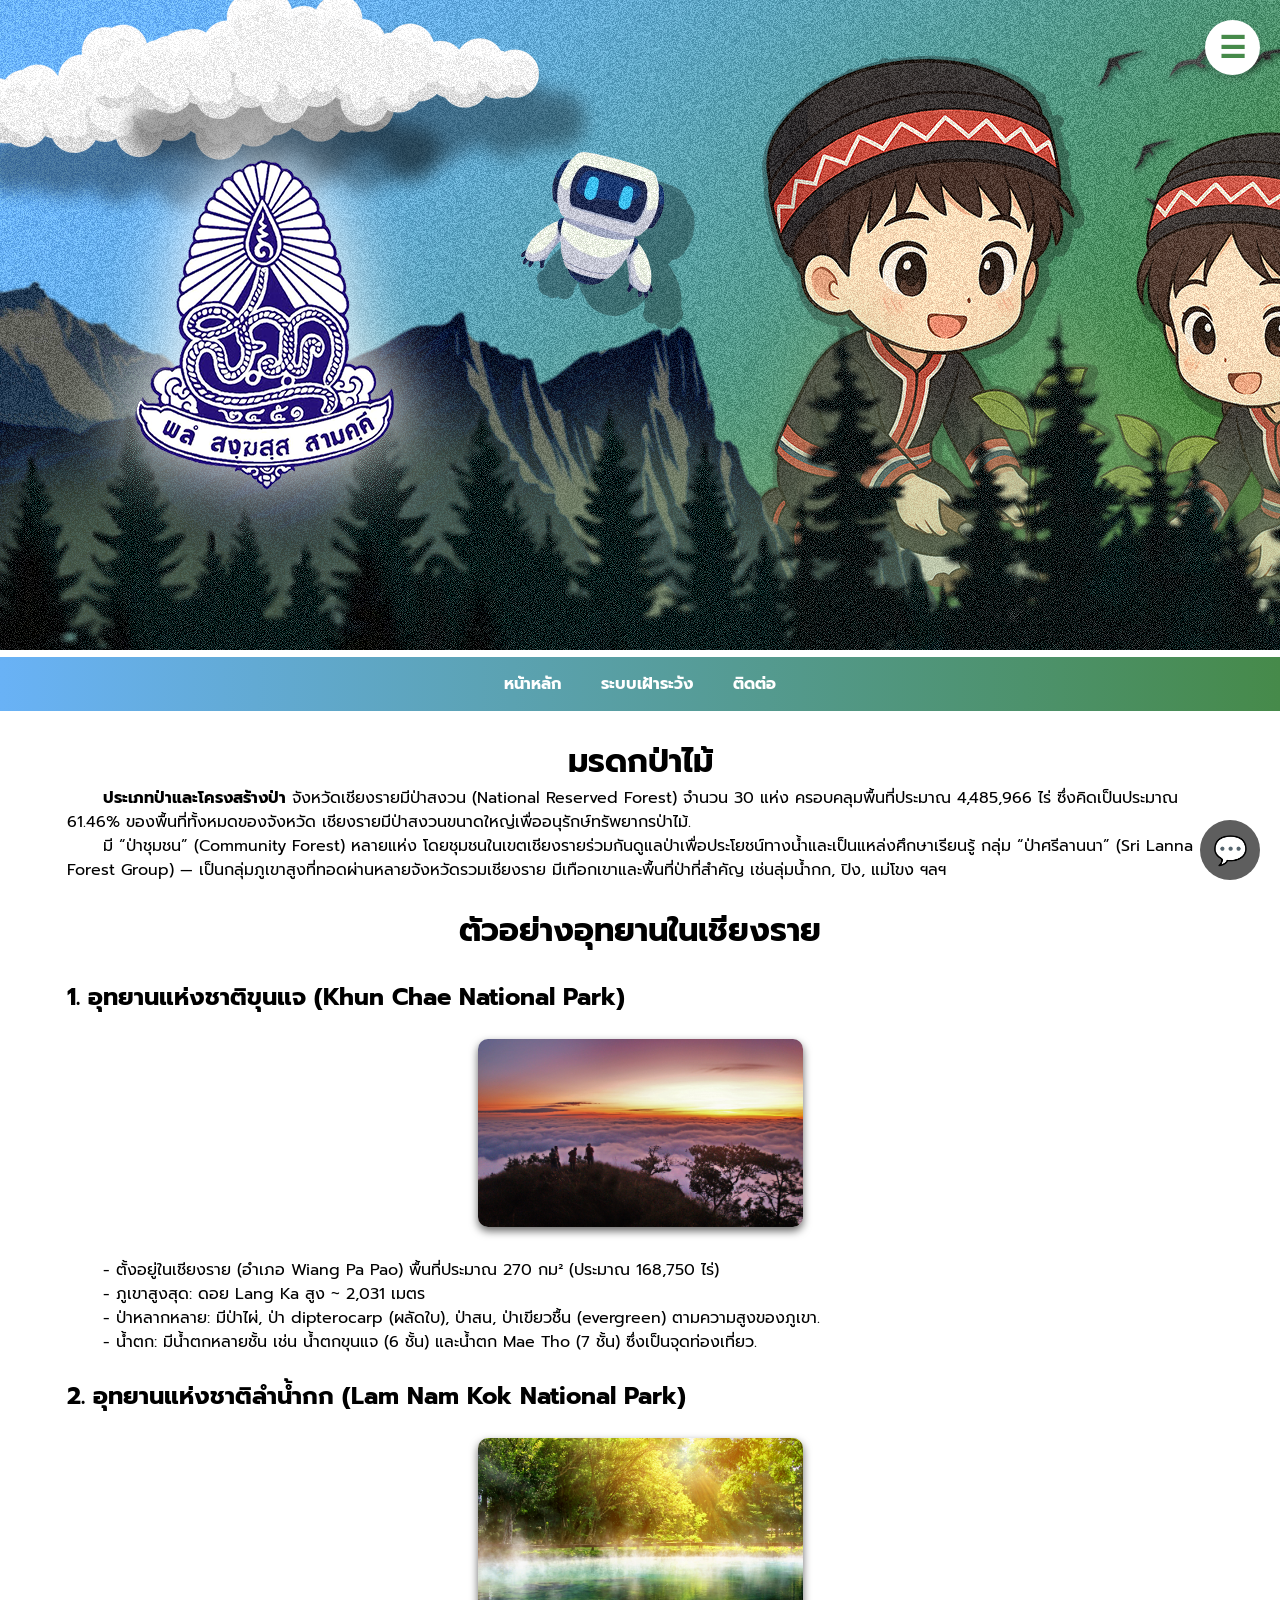
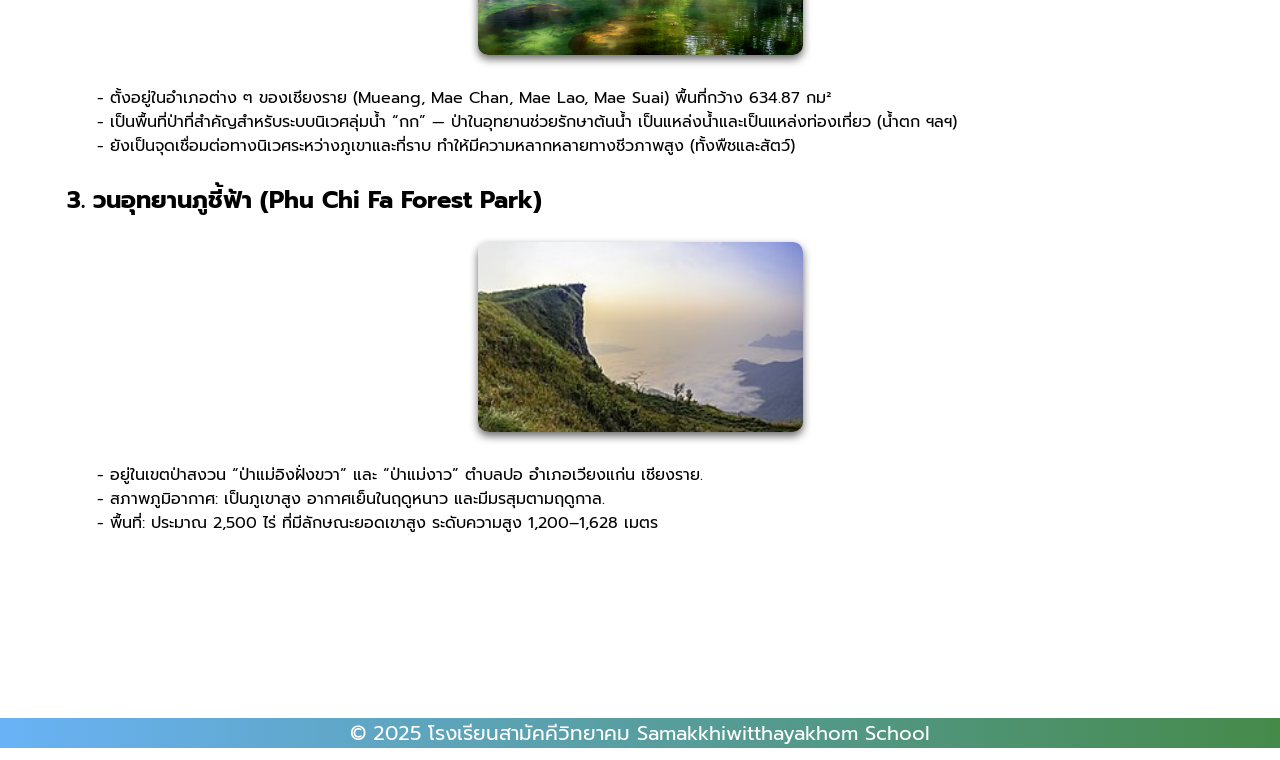
<file: index.html>
<!doctype html>
<html lang="th">
<head>
  <meta charset="utf-8">
  <meta name="viewport" content="width=device-width, initial-scale=1">
  <link rel="stylesheet" href="css.css">
  <link rel="preconnect" href="https://fonts.googleapis.com">
  <link rel="preconnect" href="https://fonts.gstatic.com" crossorigin>
  <link href="https://fonts.googleapis.com/css2?family=Prompt:ital,wght@0,100;0,200;0,300;0,400;0,500;0,600;0,700;0,800;0,900;1,100;1,200;1,300;1,400;1,500;1,600;1,700;1,800;1,900&display=swap" rel="stylesheet">
  <title>เสียงจากป่าไม้</title>
    <style>
        body{
            background-color: #ffffff;
        }

.navbar {
    width: 100%;
    background-image: linear-gradient(to right,#69b2f6,#468a4a);
    padding: 15px 0;
    display: flex;
    justify-content: center;
    align-items: center;
    position: relative;
    z-index: 9999;
}

.navbar ul {
    list-style: none;
    display: flex;
    gap: 40px;
}

.navbar ul li a {
    color: white;
    font-size: 16px;
    text-decoration: none;
    font-weight: bold;
}

.navbar ul li a:hover {
    color: #e8e8e8;
}

.toggle_btn {
    display: none;
    position: fixed;
    right: 20px;
    top: 20px;
    width: 55px;
    height: 55px;
    border-radius: 50%;
    background: white;
    color: #468a4a;
    font-size: 30px;
    font-weight: bold;
    cursor: pointer;
    box-shadow: 0 4px 10px rgba(0,0,0,0.2);
    display: flex;
    justify-content: center;
    align-items: center;
    z-index: 10000;
}

.mobile_menu {
    display: none;
    flex-direction: column;
    position: fixed;
    right: 20px;
    top: 90px;
    width: 200px;
    background: white;
    border-radius: 15px;
    padding: 15px 0;
    box-shadow: 0 4px 12px rgba(0,0,0,0.25);
    text-align: center;
    z-index: 9999;
}

.mobile_menu a {
    color: #468a4a;
    font-size: 18px;
    text-decoration: none;
    padding: 10px 0;
}

.mobile_menu a:hover {
    background: #f0f0f0;
}

@media (max-width: 900px) {
    .navbar ul {
        display: none;
    }

    .toggle_btn {
        display: block;
    }
}
       
    #chatbot-container {
        position: fixed;
        bottom: 90px;
        right: 20px;
        width: 350px;
        height: 500px;
        background: white;
        border-radius: 12px;
        box-shadow: 0 0 10px rgba(0,0,0,0.3);
        display: none;
        flex-direction: column;
        overflow: hidden;
        z-index: 10000;
    }

    #chat-header {
        background: #f1f1f1;
        padding: 12px;
        font-size: 18px;
        font-weight: 600;
    }

    #chat-body {
        flex: 1;
        padding: 10px;
        overflow-y: auto;
        background: #fafafa;
    }

    .bot-msg {
        background: #e7e7e7;
        padding: 10px;
        border-radius: 10px;
        max-width: 80%;
        margin-bottom: 12px;
        font-size: 14px;
    }

    .user-msg {
        background: #d4ffd4;
        padding: 10px;
        border-radius: 10px;
        max-width: 80%;
        margin-left: auto;
        margin-bottom: 12px;
        font-size: 14px;
    }

    .chat-button {
        background: white;
        border: 1px solid #ddd;
        padding: 8px 12px;
        border-radius: 10px;
        cursor: pointer;
        font-size: 14px;
        width: 90%;
        margin: 5px auto;
        text-align: left;
        box-shadow: 0 2px 4px rgba(0,0,0,0.1);
    }

    #chat-input-area {
        display: flex;
        border-top: 1px solid #ddd;
    }

    #chat-input {
        flex: 1;
        padding: 10px;
        border: none;
    }

    #send-btn {
        width: 50px;
        border: none;
        background: #ddd;
        cursor: pointer;
    }

    #chat-launcher {
        position: fixed;
        bottom: 20px;
        right: 20px;
        width: 60px;
        height: 60px;
        border-radius: 50%;
        background: #5e5e5eff;
        color: white;
        display: flex;
        justify-content: center;
        align-items: center;
        font-size: 28px;
        cursor: pointer;
    }

</style>
</head>
<body>
    <iframe src="banner.html" frameborder="0" style="width:100%;height:650px;" scrolling="no"></iframe>    
    <div id="chatbot-container">
  <div id="chat-header">น้องซีน่า</div>

  <div id="chat-body">
    <div class="bot-msg">
      สวัสดีค่ะ น้องซีน่ายินดีต้อนรับค่ะ หากมีข้อสงสัยใดๆ สามารถสอบถามได้เลยนะคะ
    </div>

    <div class="button-group">
      <button class="chat-button" onclick="startFlow()">เริ่มต้น</button>
    </div>
  </div>

  <div id="chat-input-area">
    <input id="chat-input" type="text" placeholder="ตั้งคำถาม...">
    <button id="send-btn">➤</button>
  </div>
</div>

<div id="chat-launcher">💬</div> 
    <div class="navbar">
    <ul class="links">
        <li><a href="h1.html" target="main">หน้าหลัก</a></li>
        <li><a href="https://whisp-cloud.xyz" target="main">ระบบเฝ้าระวัง</a></li>
        <li><a href="contact.html" target="main">ติดต่อ</a></li>
    </ul>

    <div class="toggle_btn" onclick="toggleMenu()">☰</div>
</div>

<div id="mobileMenu" class="mobile_menu">
    <a href="h1.html" target="main">หน้าหลัก</a>
    <a href="https://whisp-cloud.xyz" target="main">ระบบเฝ้าระวัง</a>
    <a href="contact.html" target="main">ติดต่อ</a>
</div>

    <iframe src="home.html" frameborder="0"style="width:100%;height:1600px;" scrolling="no"></iframe>
    <iframe src="footer.html" frameborder="0"style="width:100%;height:35px;" scrolling="no"></iframe>

<script src="y.js"></script>
</body>
</html>
</file>
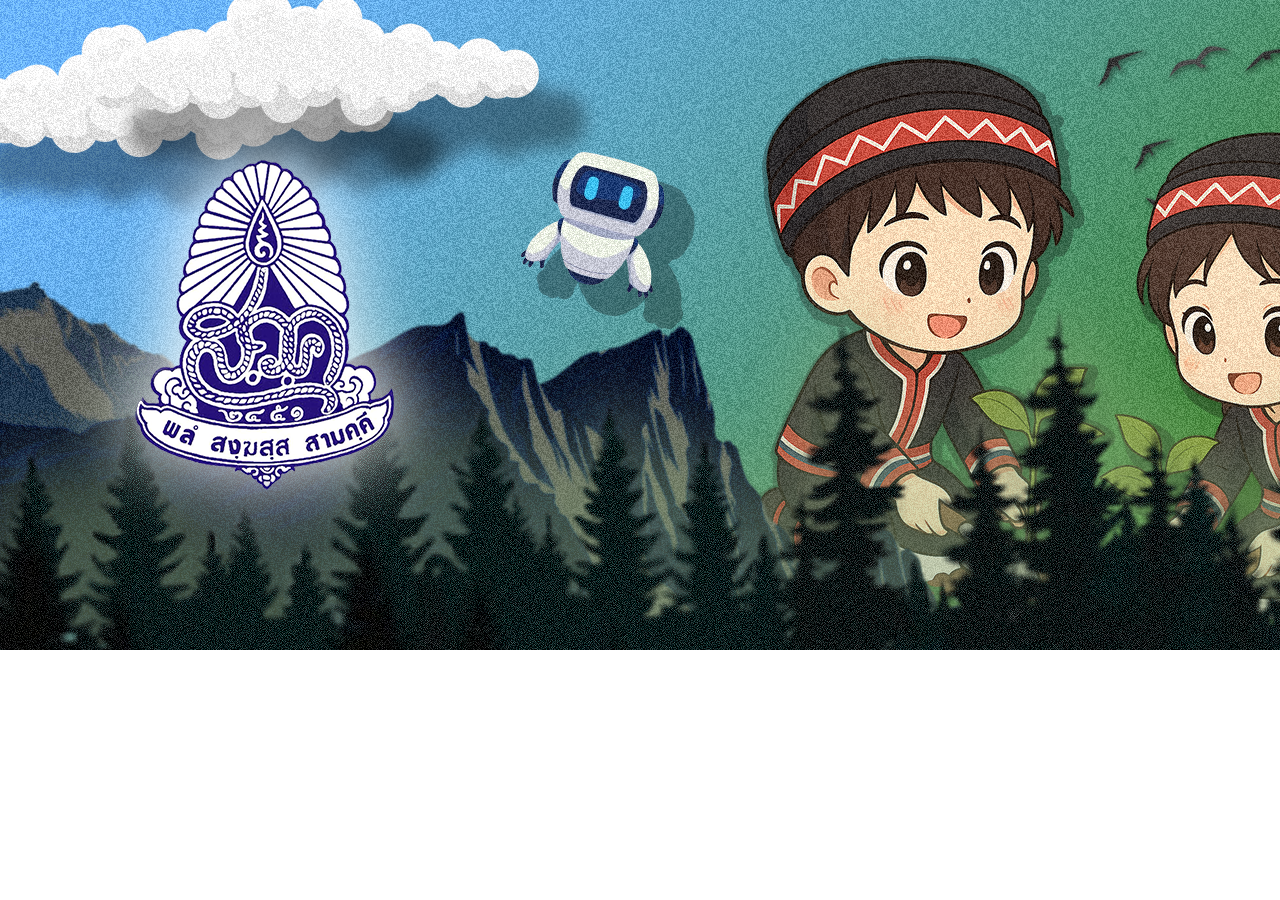
<file: banner.html>
<!DOCTYPE html>
<html lang="en">
<head>
    <meta charset="UTF-8">
    <meta name="viewport" content="width=device-width, initial-scale=1.0">
    <title>Document</title>
    <link rel="preconnect" href="https://fonts.googleapis.com">
<link rel="preconnect" href="https://fonts.gstatic.com" crossorigin>
<link href="https://fonts.googleapis.com/css2?family=Prompt:ital,wght@0,100;0,200;0,300;0,400;0,500;0,600;0,700;0,800;0,900;1,100;1,200;1,300;1,400;1,500;1,600;1,700;1,800;1,900&display=swap" rel="stylesheet">
</head>
<style>
    body{
        top:0;
        left:0;
        bottom:0;
        padding:0;
        margin: 0 auto;
    }
</style>
<body>
    <img src="pic/banner.png" alt="">
</body>
</html>
</file>
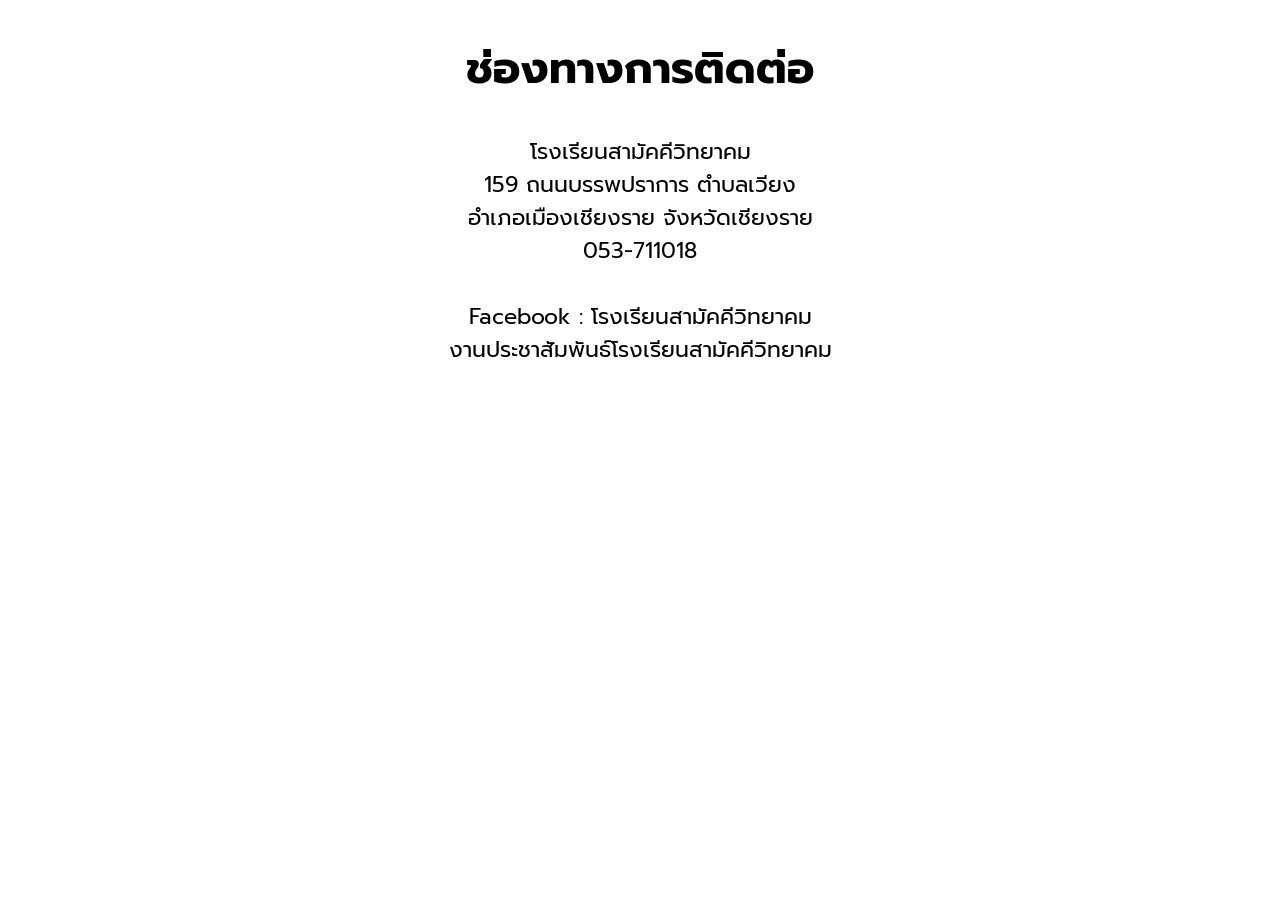
<file: contact.html>
<!DOCTYPE html>
<html lang="en">
<head>
    <meta charset="UTF-8">
    <meta name="viewport" content="width=device-width, initial-scale=1.0">
    <title>Document</title>
    <link rel="stylesheet" href="css.css" class="css">
<link rel="preconnect" href="https://fonts.googleapis.com">
<link rel="preconnect" href="https://fonts.gstatic.com" crossorigin>
<link href="https://fonts.googleapis.com/css2?family=Prompt:ital,wght@0,100;0,200;0,300;0,400;0,500;0,600;0,700;0,800;0,900;1,100;1,200;1,300;1,400;1,500;1,600;1,700;1,800;1,900&display=swap" rel="stylesheet">
</head>
<style>
    body{
        font-size: 22px;
    }
    table{
        max-width: 1150px;
    }
</style>
<body><br>
    <center><table border="0">
        <td align="center">
           <h1 align="center">ช่องทางการติดต่อ</h1><br>
           โรงเรียนสามัคคีวิทยาคม<br>
           159 ถนนบรรพปราการ ตำบลเวียง <br>
           อำเภอเมืองเชียงราย จังหวัดเชียงราย<br>
           053-711018 <br><br>
           Facebook : โรงเรียนสามัคคีวิทยาคม <br>
           งานประชาสัมพันธ์โรงเรียนสามัคคีวิทยาคม

        </td>
    </table></center>
</body>
</html>
</file>
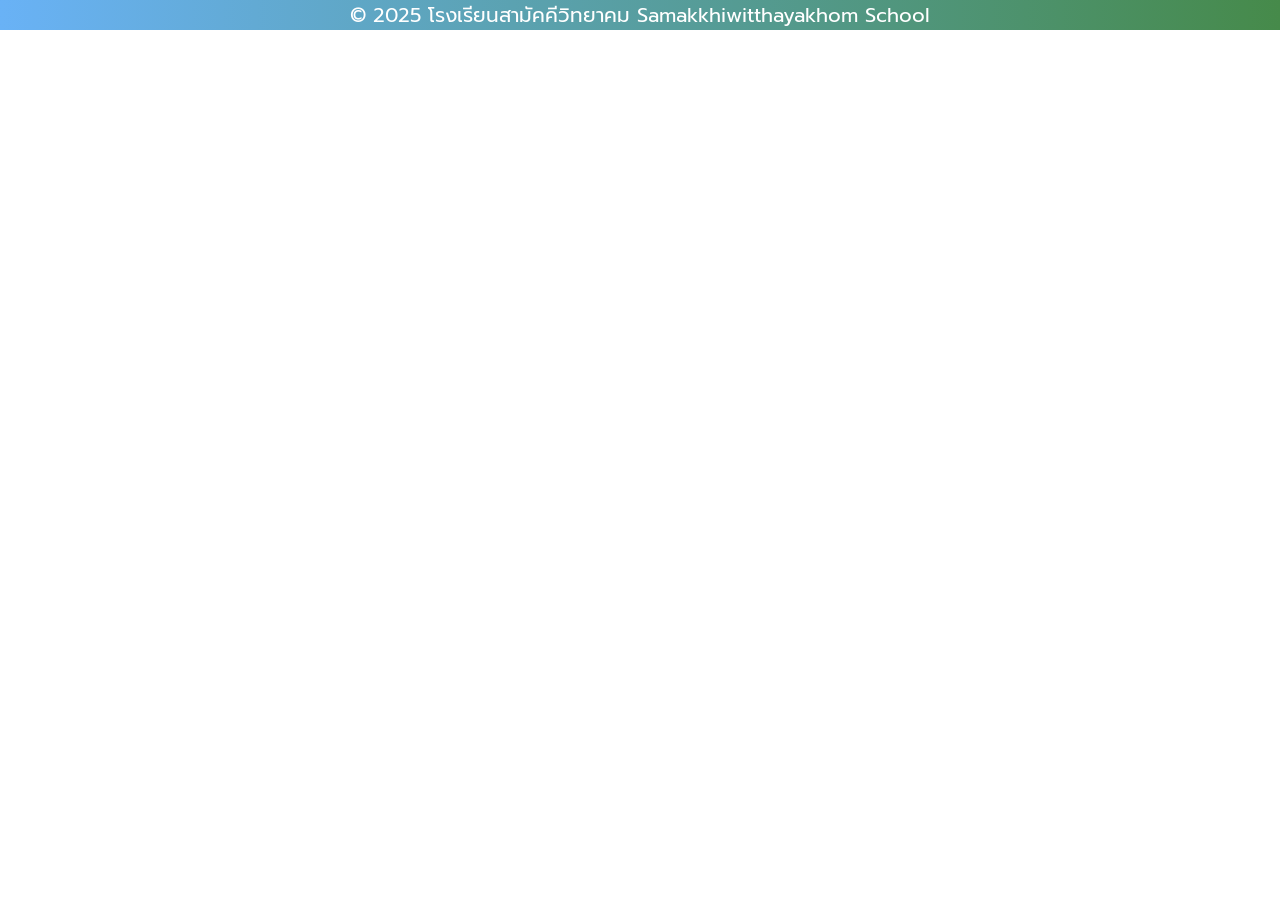
<file: footer.html>
<!DOCTYPE html>
<html lang="en">
<head>
    <meta charset="UTF-8">
    <meta name="viewport" content="width=device-width, initial-scale=1.0">
    <title>Document</title>
    <link rel="stylesheet" href="css.css" class="css">
    <link rel="preconnect" href="https://fonts.googleapis.com">
<link rel="preconnect" href="https://fonts.gstatic.com" crossorigin>
<link href="https://fonts.googleapis.com/css2?family=Prompt:ital,wght@0,100;0,200;0,300;0,400;0,500;0,600;0,700;0,800;0,900;1,100;1,200;1,300;1,400;1,500;1,600;1,700;1,800;1,900&display=swap" rel="stylesheet">
</head>
<style>
    body{
        font-size: 20px;
        color: #ffffff;
        bottom: 0;
    }
    .bg{
        top: 0;
        left: 0;
        background-image: linear-gradient(to right,#69b2f6,#468a4a);
        z-index: 9999;
    }
    ul{
	    width:100vw;
	    padding:0;
	    margin:0;
	    overflow:visible;
    }
</style>
<body><div class="bg"><center><ul>
    &copy; 2025 โรงเรียนสามัคคีวิทยาคม Samakkhiwitthayakhom School</center></ul></div>
</body>
</html>
</file>
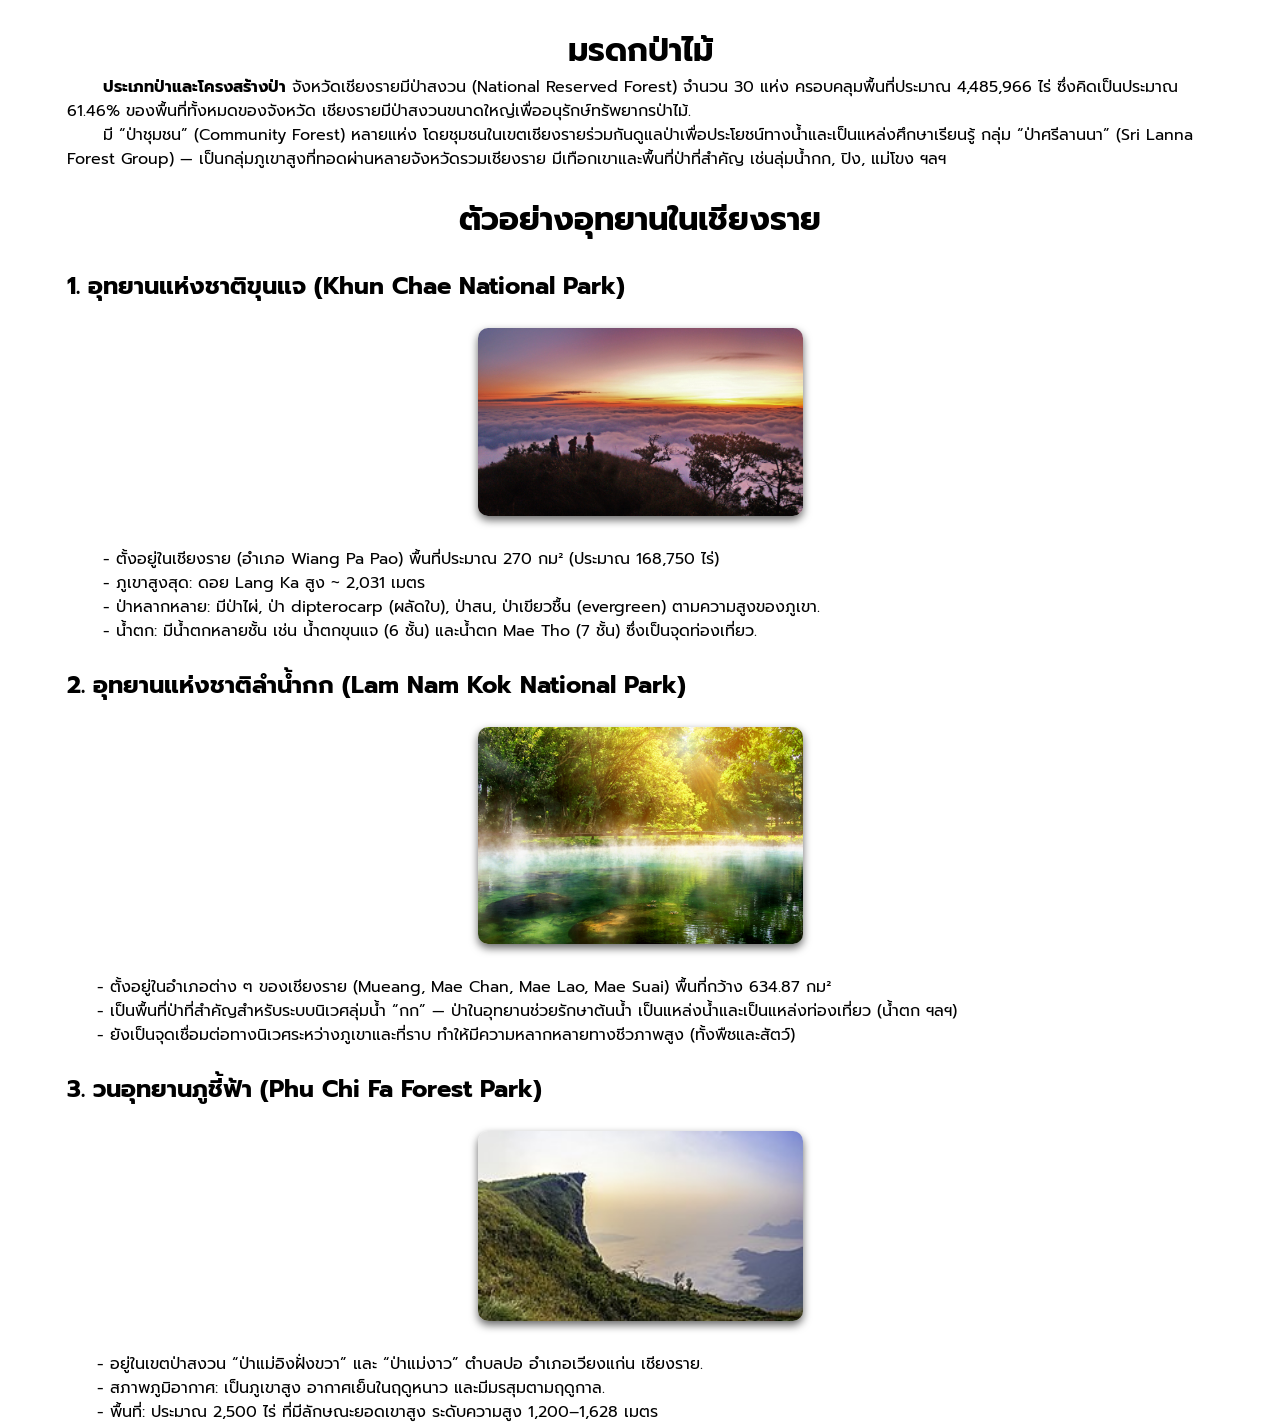
<file: h1.html>
<!DOCTYPE html>
<html lang="en">
<head>
    <meta charset="UTF-8">
    <meta name="viewport" content="width=device-width, initial-scale=1.0">
    <title>Document</title>
    <link rel="stylesheet" href="css.css" class="css">
    <link rel="preconnect" href="https://fonts.googleapis.com">
<link rel="preconnect" href="https://fonts.gstatic.com" crossorigin>
<link href="https://fonts.googleapis.com/css2?family=Prompt:ital,wght@0,100;0,200;0,300;0,400;0,500;0,600;0,700;0,800;0,900;1,100;1,200;1,300;1,400;1,500;1,600;1,700;1,800;1,900&display=swap" rel="stylesheet">
</head>
<style>
    .box{
        position: relative;
    }
    .container{
        overflow: visible;
    }
    table{
        max-width: 1150px;
    }
    img{
        width: 325px;
        height: auto;
        border-radius: 10px;
        box-shadow: 0 4px 8px rgba(0, 0, 0, 0.6);
    }
</style>
<body><br><div class="box container">
    <center><table border="0">
        <td>
           <h1 align="center">มรดกป่าไม้</h1>
           &nbsp;&nbsp;&nbsp;&nbsp;&nbsp;
           <b>ประเภทป่าและโครงสร้างป่า</b> จังหวัดเชียงรายมีป่าสงวน (National Reserved Forest) จำนวน 30 แห่ง ครอบคลุมพื้นที่ประมาณ 4,485,966 ไร่ ซึ่งคิดเป็นประมาณ 61.46% ของพื้นที่ทั้งหมดของจังหวัด เชียงรายมีป่าสงวนขนาดใหญ่เพื่ออนุรักษ์ทรัพยากรป่าไม้.   
           <br>&nbsp;&nbsp;&nbsp;&nbsp;&nbsp;
           มี “ป่าชุมชน” (Community Forest) หลายแห่ง โดยชุมชนในเขตเชียงรายร่วมกันดูแลป่าเพื่อประโยชน์ทางน้ำและเป็นแหล่งศึกษาเรียนรู้ กลุ่ม “ป่าศรีลานนา” (Sri Lanna Forest Group) — เป็นกลุ่มภูเขาสูงที่ทอดผ่านหลายจังหวัดรวมเชียงราย มีเทือกเขาและพื้นที่ป่าที่สำคัญ เช่นลุ่มน้ำกก, ปิง, แม่โขง ฯลฯ
           <br><br><h1 align="center">ตัวอย่างอุทยานในเชียงราย</h1><br>
           <h2>1. อุทยานแห่งชาติขุนแจ (Khun Chae National Park)</h2><br>
           <center><img src="pic/key.jpg"><br></center><br>
            &nbsp;&nbsp;&nbsp;&nbsp;&nbsp; - ตั้งอยู่ในเชียงราย (อำเภอ Wiang Pa Pao) พื้นที่ประมาณ 270 กม² (ประมาณ 168,750 ไร่)   
            <br>&nbsp;&nbsp;&nbsp;&nbsp;&nbsp; - ภูเขาสูงสุด: ดอย Lang Ka สูง ~ 2,031 เมตร   
            <br>&nbsp;&nbsp;&nbsp;&nbsp;&nbsp; - ป่าหลากหลาย: มีป่าไผ่, ป่า dipterocarp (ผลัดใบ), ป่าสน, ป่าเขียวชื้น (evergreen) ตามความสูงของภูเขา.   
            <br>&nbsp;&nbsp;&nbsp;&nbsp;&nbsp; - น้ำตก: มีน้ำตกหลายชั้น เช่น น้ำตกขุนแจ (6 ชั้น) และน้ำตก Mae Tho (7 ชั้น) ซึ่งเป็นจุดท่องเที่ยว.   
            <br><br><h2>2. อุทยานแห่งชาติลำน้ำกก (Lam Nam Kok National Park)</h2><br>
            <center><img src="pic/kok.jpg"><br></center><br>
            &nbsp;&nbsp;&nbsp;&nbsp;&nbsp;- ตั้งอยู่ในอำเภอต่าง ๆ ของเชียงราย (Mueang, Mae Chan, Mae Lao, Mae Suai) พื้นที่กว้าง 634.87 กม²   
            <br>&nbsp;&nbsp;&nbsp;&nbsp;&nbsp;- เป็นพื้นที่ป่าที่สำคัญสำหรับระบบนิเวศลุ่มน้ำ “กก” — ป่าในอุทยานช่วยรักษาต้นน้ำ เป็นแหล่งน้ำและเป็นแหล่งท่องเที่ยว (น้ำตก ฯลฯ)   
            <br>&nbsp;&nbsp;&nbsp;&nbsp;&nbsp;- ยังเป็นจุดเชื่อมต่อทางนิเวศระหว่างภูเขาและที่ราบ ทำให้มีความหลากหลายทางชีวภาพสูง (ทั้งพืชและสัตว์)
            <br><br><h2>3. วนอุทยานภูชี้ฟ้า (Phu Chi Fa Forest Park)</h2><br>
            <center><img src="pic/chifah.jpg"><br></center><br>
            &nbsp;&nbsp;&nbsp;&nbsp;&nbsp;- อยู่ในเขตป่าสงวน “ป่าแม่อิงฝั่งขวา” และ “ป่าแม่งาว” ตำบลปอ อำเภอเวียงแก่น เชียงราย.
            <br>&nbsp;&nbsp;&nbsp;&nbsp;&nbsp;- สภาพภูมิอากาศ: เป็นภูเขาสูง อากาศเย็นในฤดูหนาว และมีมรสุมตามฤดูกาล.
            <br>&nbsp;&nbsp;&nbsp;&nbsp;&nbsp;- พื้นที่: ประมาณ 2,500 ไร่ ที่มีลักษณะยอดเขาสูง ระดับความสูง 1,200–1,628 เมตร
        </td>
    </table></center></div>
</body>    
</html>
</file>
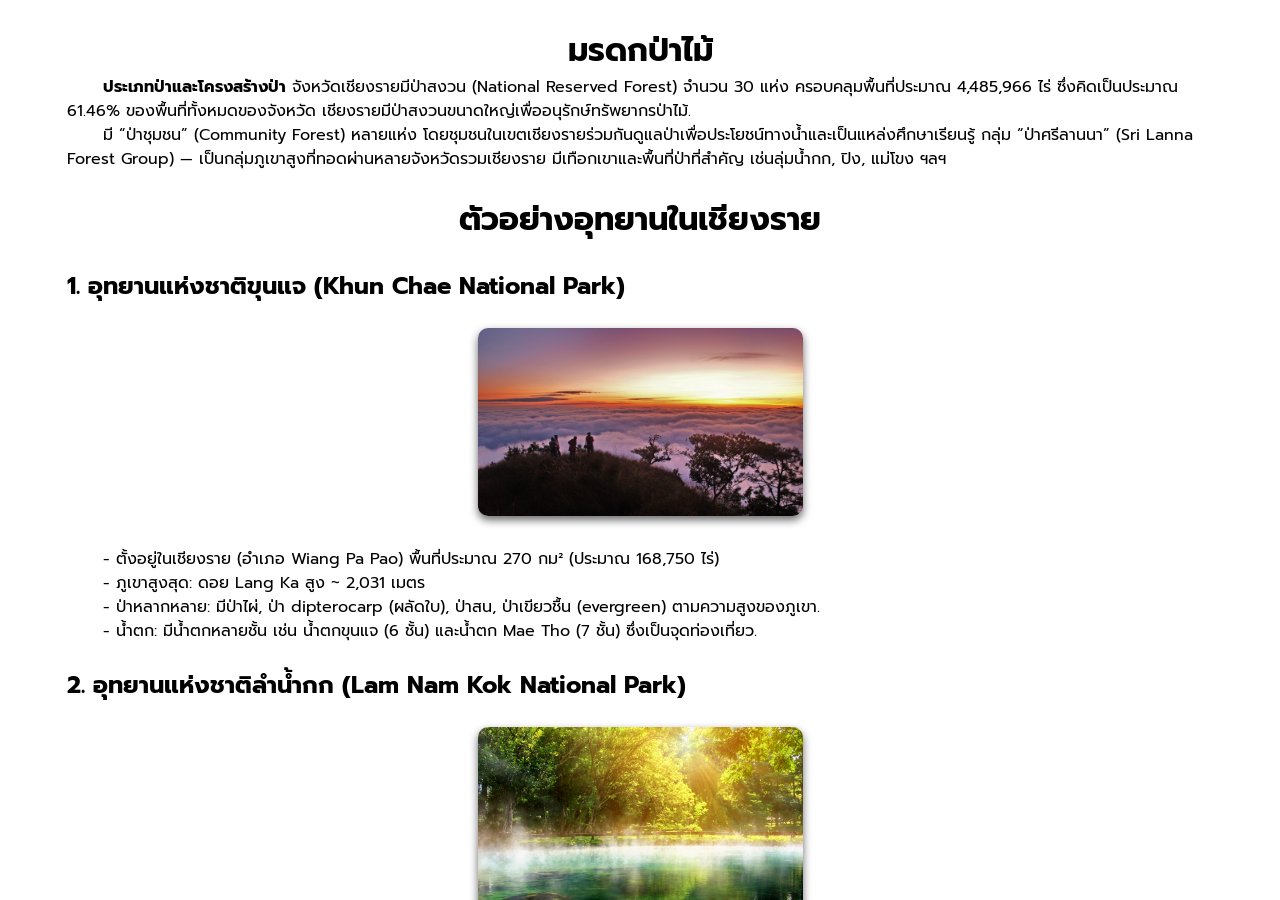
<file: home.html>
<!DOCTYPE html>
<html lang="en">
<head>
    <meta charset="UTF-8">
    <meta name="viewport" content="width=device-width, initial-scale=1.0">
    <title>Document</title>
    <link rel="stylesheet" href="css.css" class="css">
    <link rel="preconnect" href="https://fonts.googleapis.com">
<link rel="preconnect" href="https://fonts.gstatic.com" crossorigin>
<link href="https://fonts.googleapis.com/css2?family=Prompt:ital,wght@0,100;0,200;0,300;0,400;0,500;0,600;0,700;0,800;0,900;1,100;1,200;1,300;1,400;1,500;1,600;1,700;1,800;1,900&display=swap" rel="stylesheet">
</head>
<frameset rows="100%" border="0">
    <frame src="h1.html" name="main" frameborder="0" scrolling="no">
</frameset>
<body>
    
</body>
</html>
</file>
<file: css.css>
* {
    margin: 0;
    padding: 0;
    box-sizing: border-box;
}
body {
  font-family: "Prompt", sans-serif;
  padding: 0;
  margin: 0;
}
</file>
